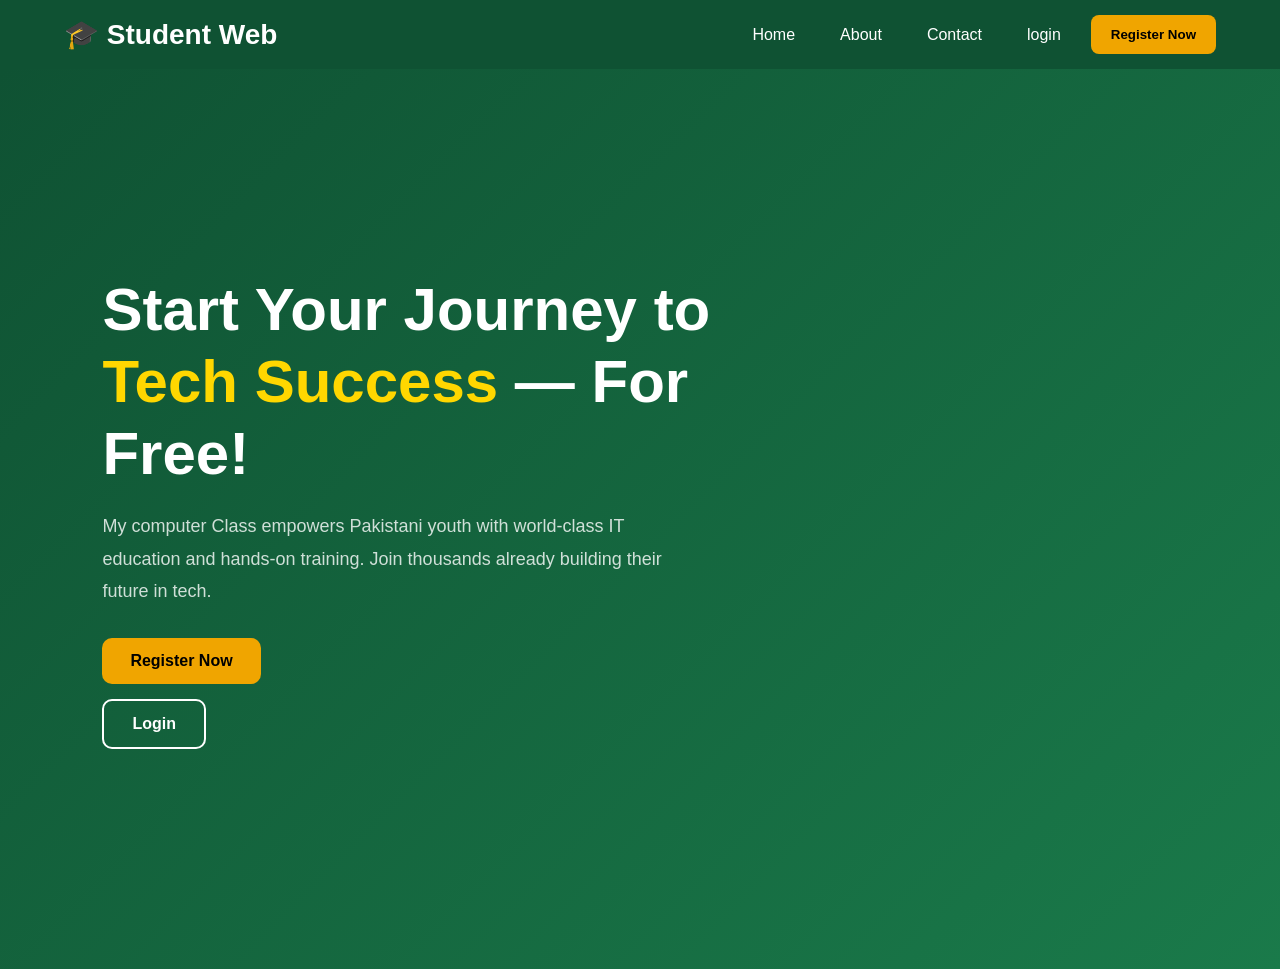
<file: index.html>
<!DOCTYPE html>
<html lang="en">
<head>
    <meta charset="UTF-8">
    <meta name="viewport" content="width=device-width, initial-scale=1.0">
    <title>Student Web</title>
    <link rel="shortcut icon" href="logo.png" type="image/x-icon">
    <link rel="stylesheet" href="style.css">
</head>
<body>
    <div class="Navbar">
   
        <h1>🎓 Student Web</h1>
        <a href="index.html">Home</a>
        <a href="about.html">About</a>
        <a href="contact.html">Contact</a>
        <a href="sin.html">login</a>
        <button onclick="window.location.href='register.html'">Register Now</button>
    </div>
    <nav>
        <h2>Start Your Journey
to <span style="color: gold;">Tech Success</span>
— For Free!</h2>
    <p>
      My computer Class empowers Pakistani youth with world-class IT education and hands-on training. Join thousands already building their future in tech.
    </p>
    <button onclick="window.location.href='register.html'">Register Now</button>
    <button onclick="window.location.href='sin.html'">Login</button>
    </nav>
</body>
</html>
</file>
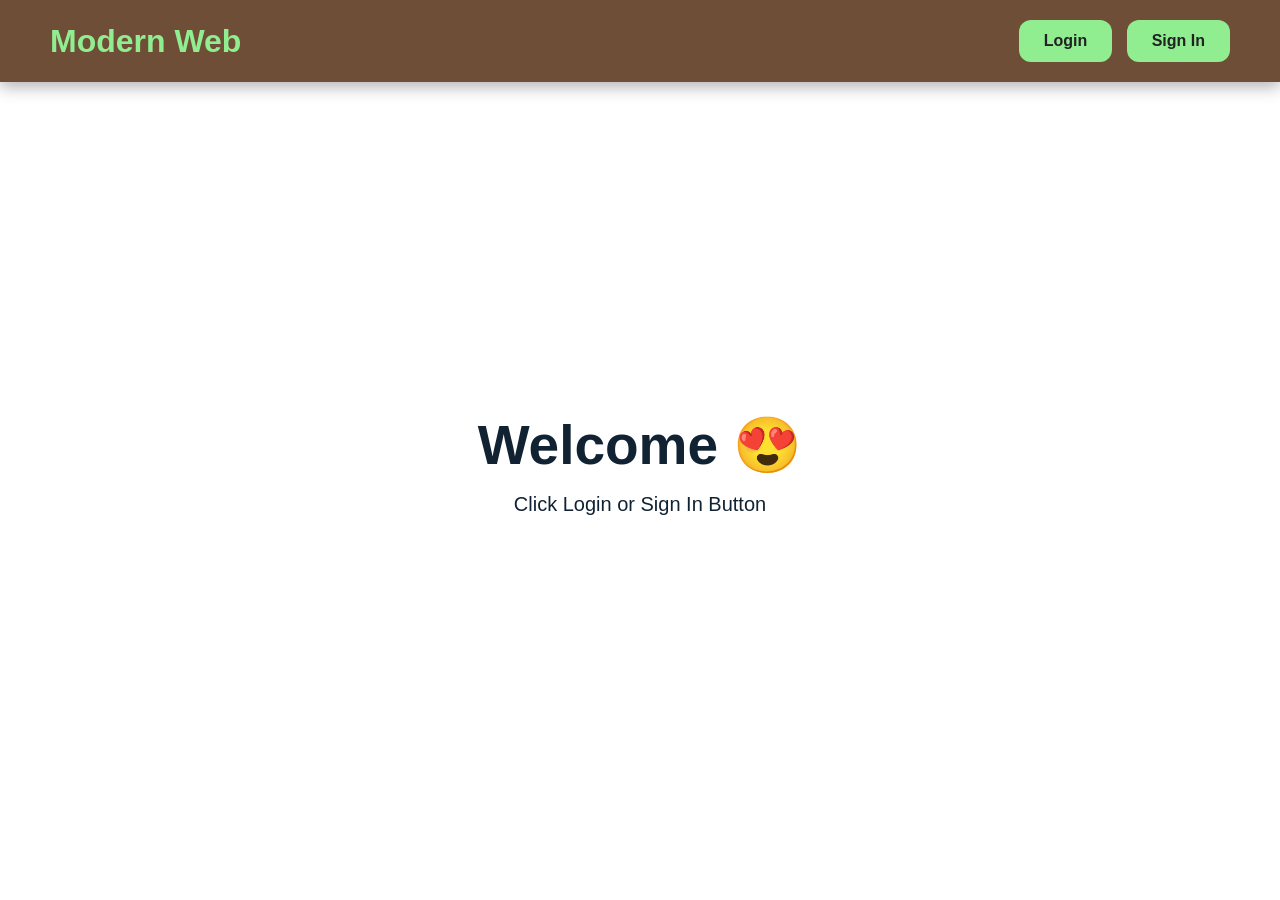
<file: sin.html>
<!DOCTYPE html>
<html lang="en">
<head>
<meta charset="UTF-8">
<meta name="viewport" content="width=device-width, initial-scale=1.0">

<title>Login & Sign In</title>
<link rel="stylesheet" href="sin.css">
</head>

<body>

<!-- Navbar -->

<nav>

    <h1>Modern Web</h1>

    <div class="btns">
        <button onclick="loginOpen()">Login</button>
        <button onclick="signinOpen()">Sign In</button>
    </div>

</nav>

<!-- Main -->

<div class="container">

    <!-- Welcome -->

    <div class="welcome" id="welcome">
        <h1>Welcome 😍</h1>
        <p>Click Login or Sign In Button</p>
    </div>

    <!-- Login Form -->

    <div class="form-box" id="loginForm">

        <h2>Login Form</h2>

        <input type="email" placeholder="Enter Email">

        <input type="password" placeholder="Enter Password">

        <button>Login</button>

    </div>

    <!-- Sign In Form -->

    <div class="form-box" id="signinForm">

        <h2>Sign In Form</h2>

        <input type="text" placeholder="Enter Name">

        <input type="email" placeholder="Enter Email">

        <input type="password" placeholder="Create Password">

        <button>Sign In</button>

    </div>

</div>

<script>

function loginOpen(){

    document.getElementById("loginForm").style.display="block";
    document.getElementById("signinForm").style.display="none";
    document.getElementById("welcome").style.display="none";
}

function signinOpen(){

    document.getElementById("signinForm").style.display="block";
    document.getElementById("loginForm").style.display="none";
    document.getElementById("welcome").style.display="none";
}

</script>

</body>
</html>
</file>
<file: style.css>
*{
    margin: 0;
    padding: 0;
    box-sizing: border-box;
    overflow: hidden;
}

body{
    font-family: Arial, sans-serif;
}
.logo{
   width: 5rem;
   height: 5rem;
}
/* NAVBAR */
.Navbar{
    background: #0f5233;
    padding: 15px 5%;

    display: flex;
    align-items: center;
}

/* LOGO */
.Navbar h1{
    color: white;
    font-size: 28px;
}

/* RIGHT SIDE */
.Navbar a,
.Navbar button{
    margin-left: 15px;
}

/* Push links to right */
.Navbar a:first-of-type{
    margin-left: auto;
}

/* LINKS */
.Navbar a{
    color: white;
    text-decoration: none;

    padding: 10px 15px;
    border-radius: 8px;

    transition: 0.3s;
}

/* HOVER */
.Navbar a:hover{
    background: rgba(255,255,255,0.15);
}

/* BUTTON */
.Navbar button{
    background: #f0a500;
    color: black;

    border: none;
    padding: 12px 20px;

    border-radius: 8px;

    font-weight: bold;
    cursor: pointer;

    transition: 0.3s;
}

/* BUTTON HOVER */
.Navbar button:hover{
    background: #ffbf1f;
}
nav{
    background: linear-gradient(135deg,#0f5233,#1a7a4a);

    color: white;

    min-height: 100vh;

    display: flex;
    flex-direction: column;
    justify-content: center;

    padding: 80px 8%;
}

/* HEADING */
nav h2{
    font-size: 60px;
    max-width: 700px;

    line-height: 1.2;

    margin-bottom: 20px;
}

/* PARAGRAPH */
nav p{
    font-size: 18px;

    max-width: 600px;

    line-height: 1.8;

    color: rgba(255,255,255,0.8);

    margin-bottom: 30px;
}

/* BUTTONS */
nav button{
    width: fit-content;

    padding: 14px 28px;

    border: none;
    border-radius: 10px;

    font-size: 16px;
    font-weight: bold;

    cursor: pointer;

    margin-bottom: 15px;

    transition: 0.3s;
}

/* FIRST BUTTON */
nav button:first-of-type{
    background: #f0a500;
    color: black;
}

/* SECOND BUTTON */
nav button:last-of-type{
    background: transparent;
    color: white;

    border: 2px solid white;
}

/* HOVER */
nav button:hover{
    transform: translateY(-3px);
}
</file>
<file: sin.css>
*{
    margin:0;
    padding:0;
    box-sizing:border-box;
    font-family:Arial, Helvetica, sans-serif;
}

body{
    height:100vh;
    overflow:hidden;
    animation:bgChange 15s infinite;
}

/* Background Animation */

@keyframes bgChange{

    0%{
        background:#ffd6e7; /* Light Pink */
    }

    33%{
        background:#ffe8a3; /* Light Gold */
    }

    66%{
        background:#ffb3b3; /* Light Red */
    }

    100%{
        background:#ffd6e7;
    }
}

/* Navbar */

nav{
    width:100%;
    padding:20px 50px;
    background:#6F4E37; /* Coffee Color */
    display:flex;
    justify-content:space-between;
    align-items:center;
    box-shadow:0 5px 15px rgba(0,0,0,0.3);
}

nav h1{
    color:lightgreen;
    font-size:32px;
}

/* Buttons */

.btns button{
    padding:12px 25px;
    border:none;
    border-radius:12px;
    margin-left:10px;
    cursor:pointer;
    background:lightgreen;
    color:#222;
    font-size:16px;
    font-weight:bold;
    transition:0.4s;
}

.btns button:hover{
    transform:scale(1.05);
    background:white;
}

/* Container */

.container{
    width:100%;
    height:85vh;
    display:flex;
    justify-content:center;
    align-items:center;
}

/* Form Box */

.form-box{
    width:350px;
    padding:30px;
    border-radius:20px;
    background:rgba(255,255,255,0.2);
    backdrop-filter:blur(10px);
    box-shadow:0 8px 20px rgba(0,0,0,0.2);
    display:none;
    animation:popup 0.5s ease;
}

@keyframes popup{

    from{
        transform:scale(0.7);
        opacity:0;
    }

    to{
        transform:scale(1);
        opacity:1;
    }
}

.form-box h2{
    text-align:center;
    margin-bottom:20px;
    color: #123;
}

.form-box input{
    width:100%;
    padding:12px;
    margin:10px 0;
    border:none;
    border-radius:10px;
    outline:none;
    font-size:16px;
}

.form-box button{
    width:100%;
    padding:12px;
    border:none;
    border-radius:10px;
    background:#6F4E37;
    color:lightgreen;
    font-size:18px;
    cursor:pointer;
    margin-top:10px;
}

.form-box button:hover{
    background:black;
}

/* Welcome Text */

.welcome{
    text-align:center;
    color:#123;
}

.welcome h1{
    font-size:55px;
    margin-bottom:15px;
}

.welcome p{
    font-size:20px;
}
</file>
